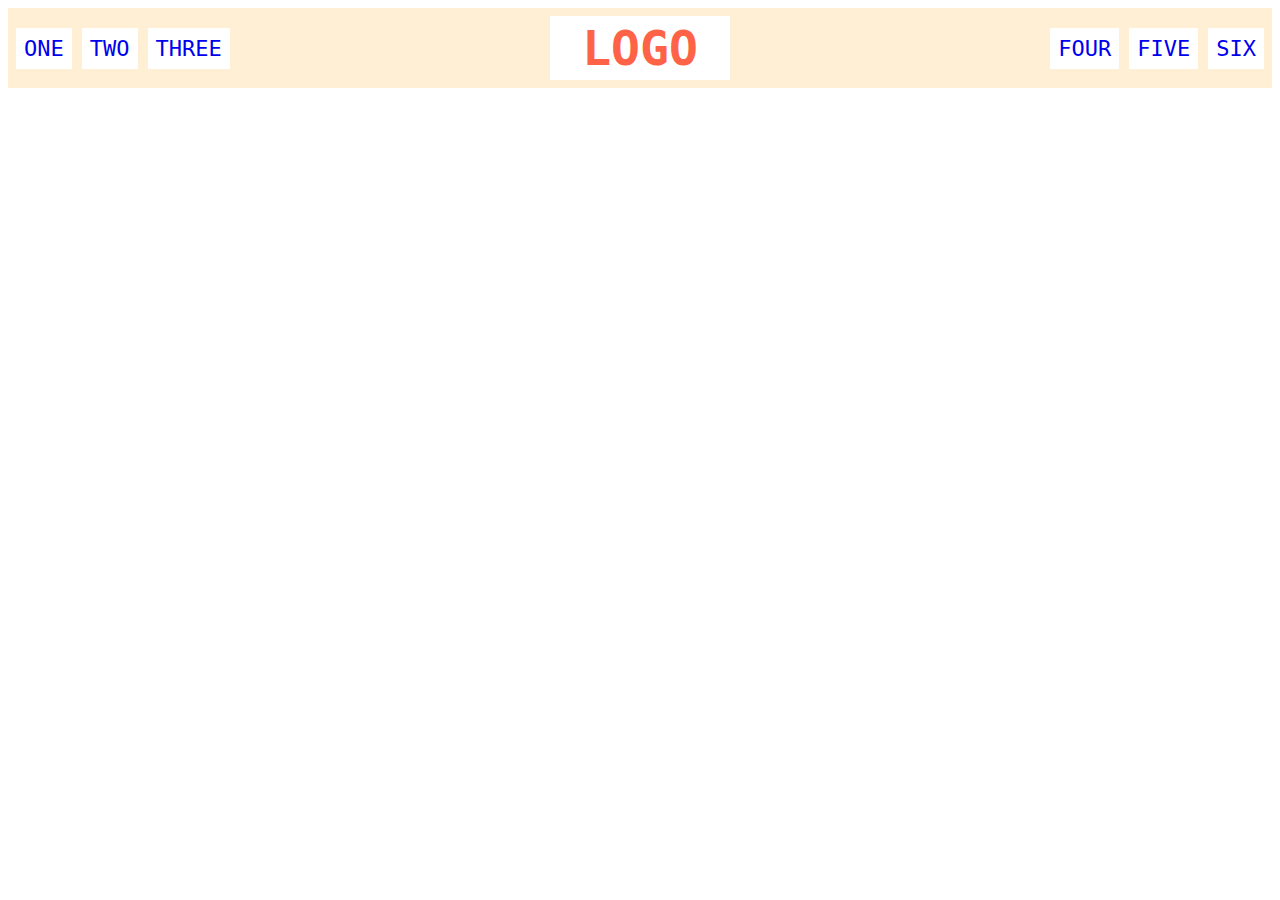
<file: foundations/flex/02-flex-header/index.html>
<!DOCTYPE html>
<html lang="en">
  <head>
    <meta charset="UTF-8" />
    <meta http-equiv="X-UA-Compatible" content="IE=edge" />
    <meta name="viewport" content="width=device-width, initial-scale=1.0" />
    <title>Flex Header</title>
    <link rel="stylesheet" href="style.css" />
  </head>
  <body>
    <div class="header">
      <div class="left-links">
        <ul>
          <li><a href="#">ONE</a></li>
          <li><a href="#">TWO</a></li>
          <li><a href="#">THREE</a></li>
        </ul>
      </div>
      <div class="logo">LOGO</div>
      <div class="right-links">
        <ul>
          <li><a href="#">FOUR</a></li>
          <li><a href="#">FIVE</a></li>
          <li><a href="#">SIX</a></li>
        </ul>
      </div>
    </div>
  </body>
</html>
</file>
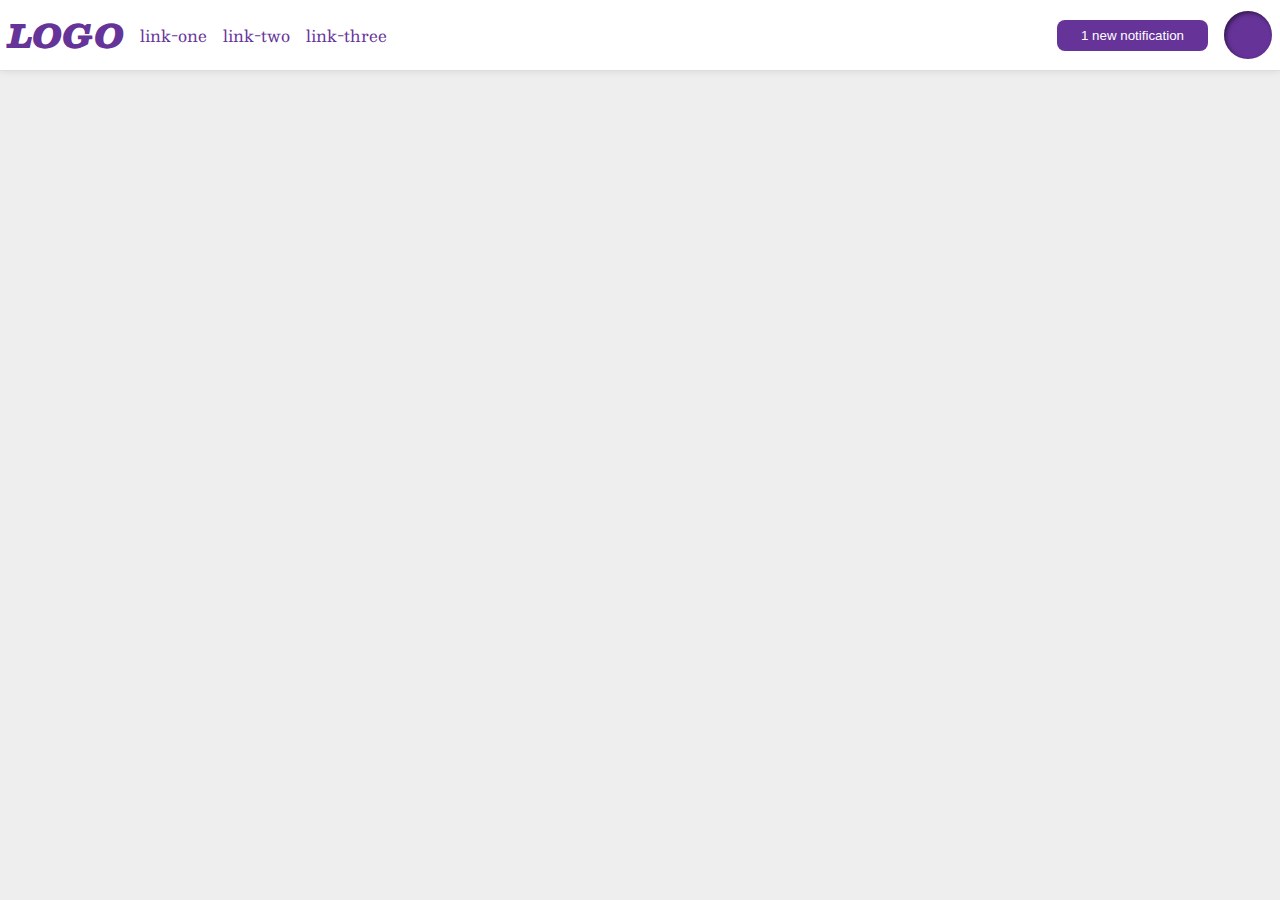
<file: foundations/flex/03-flex-header-2/index.html>
<!DOCTYPE html>
<html lang="en">
  <head>
    <meta charset="UTF-8" />
    <meta http-equiv="X-UA-Compatible" content="IE=edge" />
    <meta name="viewport" content="width=device-width, initial-scale=1.0" />
    <title>Flex Header 2</title>
    <link rel="stylesheet" href="style.css" />
  </head>
  <body>
    <div class="header">
      <div class="left-container">
        <div class="logo">LOGO</div>
        <ul class="links">
          <li><a href="https://google.com">link-one</a></li>
          <li><a href="https://google.com">link-two</a></li>
          <li><a href="https://google.com">link-three</a></li>
        </ul>
      </div>
      <div class="right-container">
        <button class="notifications">1 new notification</button>
        <div class="profile-image"></div>
      </div>
    </div>
  </body>
</html>
</file>
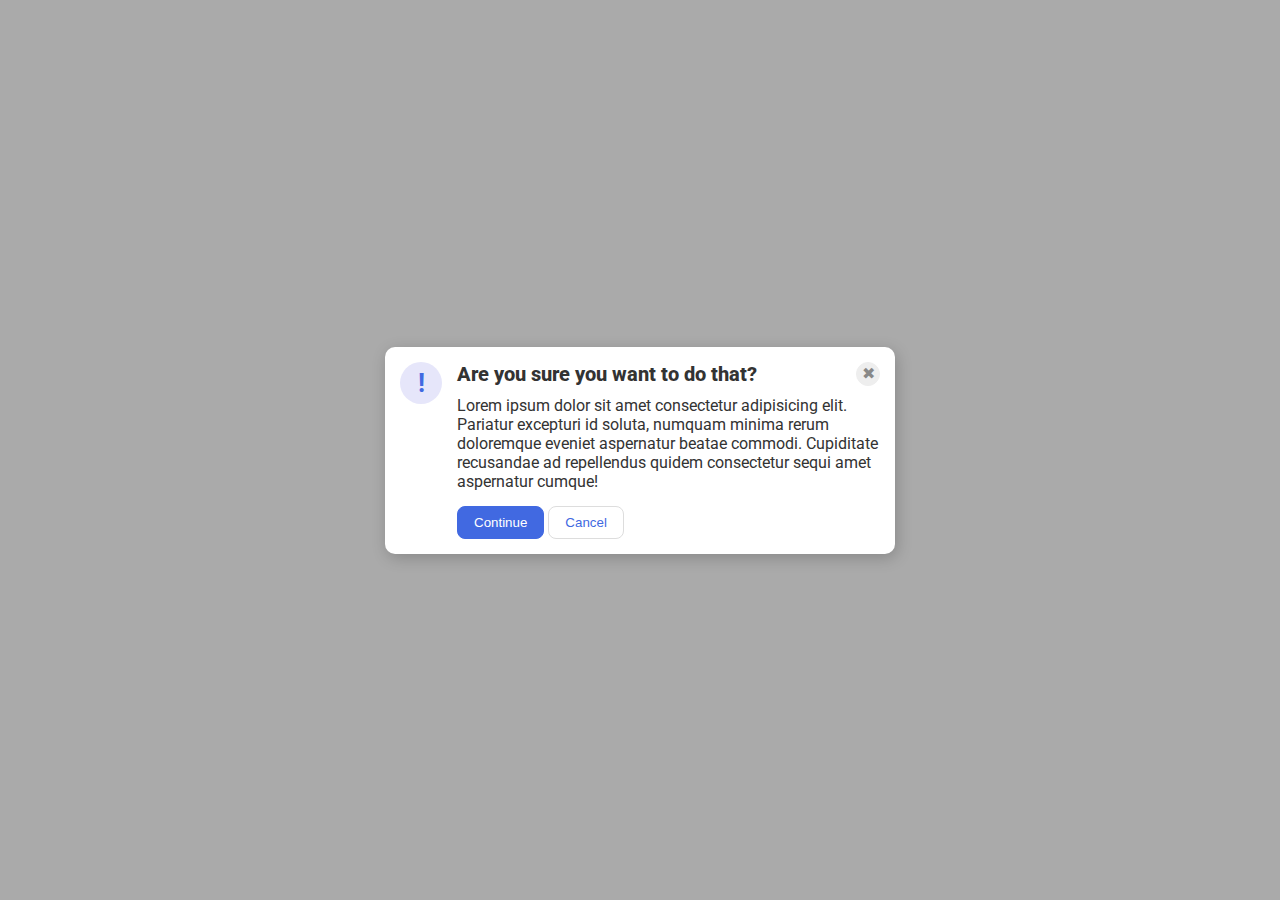
<file: foundations/flex/05-flex-modal/index.html>
<!DOCTYPE html>
<html lang="en">
  <head>
    <meta charset="UTF-8" />
    <meta http-equiv="X-UA-Compatible" content="IE=edge" />
    <meta name="viewport" content="width=device-width, initial-scale=1.0" />
    <link rel="stylesheet" href="style.css" />
    <title>Modal</title>
  </head>
  <body>
    <div class="modal">
      <div class="icon">!</div>
      <div class="main-container">
        <div class="main-header">
          <div class="header">Are you sure you want to do that?</div>
          <button class="close-button">✖</button>
        </div>
        <div class="text">
          Lorem ipsum dolor sit amet consectetur adipisicing elit. Pariatur
          excepturi id soluta, numquam minima rerum doloremque eveniet
          aspernatur beatae commodi. Cupiditate recusandae ad repellendus quidem
          consectetur sequi amet aspernatur cumque!
        </div>
        <div class="btn-container">
          <button class="continue">Continue</button>
          <button class="cancel">Cancel</button>
        </div>
      </div>
    </div>
  </body>
</html>
</file>
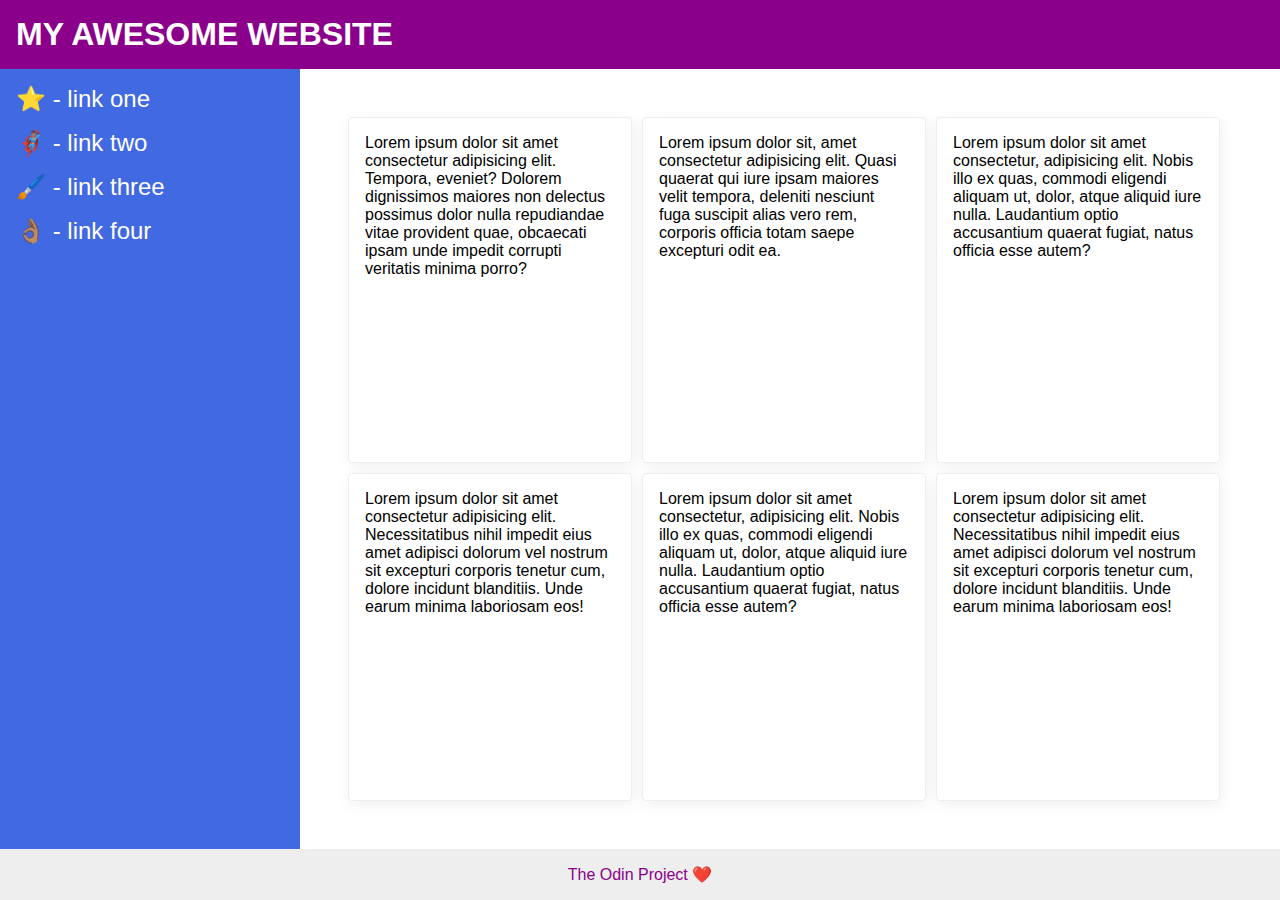
<file: foundations/flex/07-flex-layout-2/index.html>
<!DOCTYPE html>
<html lang="en">
  <head>
    <meta charset="UTF-8" />
    <meta http-equiv="X-UA-Compatible" content="IE=edge" />
    <meta name="viewport" content="width=device-width, initial-scale=1.0" />
    <title>The Holy Grail</title>
    <link rel="stylesheet" href="style.css" />
  </head>
  <body>
    <div class="header">MY AWESOME WEBSITE</div>
    <div class="main-container">
      <div class="sidebar">
        <ul>
          <li><a href="#">⭐ - link one</a></li>
          <li><a href="#">🦸🏽‍♂️ - link two</a></li>
          <li><a href="#">🖌️ - link three</a></li>
          <li><a href="#">👌🏽 - link four</a></li>
        </ul>
      </div>
      <div class="cards-container">
        <div class="card">
          Lorem ipsum dolor sit amet consectetur adipisicing elit. Tempora,
          eveniet? Dolorem dignissimos maiores non delectus possimus dolor nulla
          repudiandae vitae provident quae, obcaecati ipsam unde impedit
          corrupti veritatis minima porro?
        </div>
        <div class="card">
          Lorem ipsum dolor sit, amet consectetur adipisicing elit. Quasi
          quaerat qui iure ipsam maiores velit tempora, deleniti nesciunt fuga
          suscipit alias vero rem, corporis officia totam saepe excepturi odit
          ea.
        </div>
        <div class="card">
          Lorem ipsum dolor sit amet consectetur, adipisicing elit. Nobis illo
          ex quas, commodi eligendi aliquam ut, dolor, atque aliquid iure nulla.
          Laudantium optio accusantium quaerat fugiat, natus officia esse autem?
        </div>
        <div class="card">
          Lorem ipsum dolor sit amet consectetur adipisicing elit.
          Necessitatibus nihil impedit eius amet adipisci dolorum vel nostrum
          sit excepturi corporis tenetur cum, dolore incidunt blanditiis. Unde
          earum minima laboriosam eos!
        </div>
        <div class="card">
          Lorem ipsum dolor sit amet consectetur, adipisicing elit. Nobis illo
          ex quas, commodi eligendi aliquam ut, dolor, atque aliquid iure nulla.
          Laudantium optio accusantium quaerat fugiat, natus officia esse autem?
        </div>
        <div class="card">
          Lorem ipsum dolor sit amet consectetur adipisicing elit.
          Necessitatibus nihil impedit eius amet adipisci dolorum vel nostrum
          sit excepturi corporis tenetur cum, dolore incidunt blanditiis. Unde
          earum minima laboriosam eos!
        </div>
      </div>
    </div>
    <div class="footer">The Odin Project ❤️</div>
  </body>
</html>
</file>
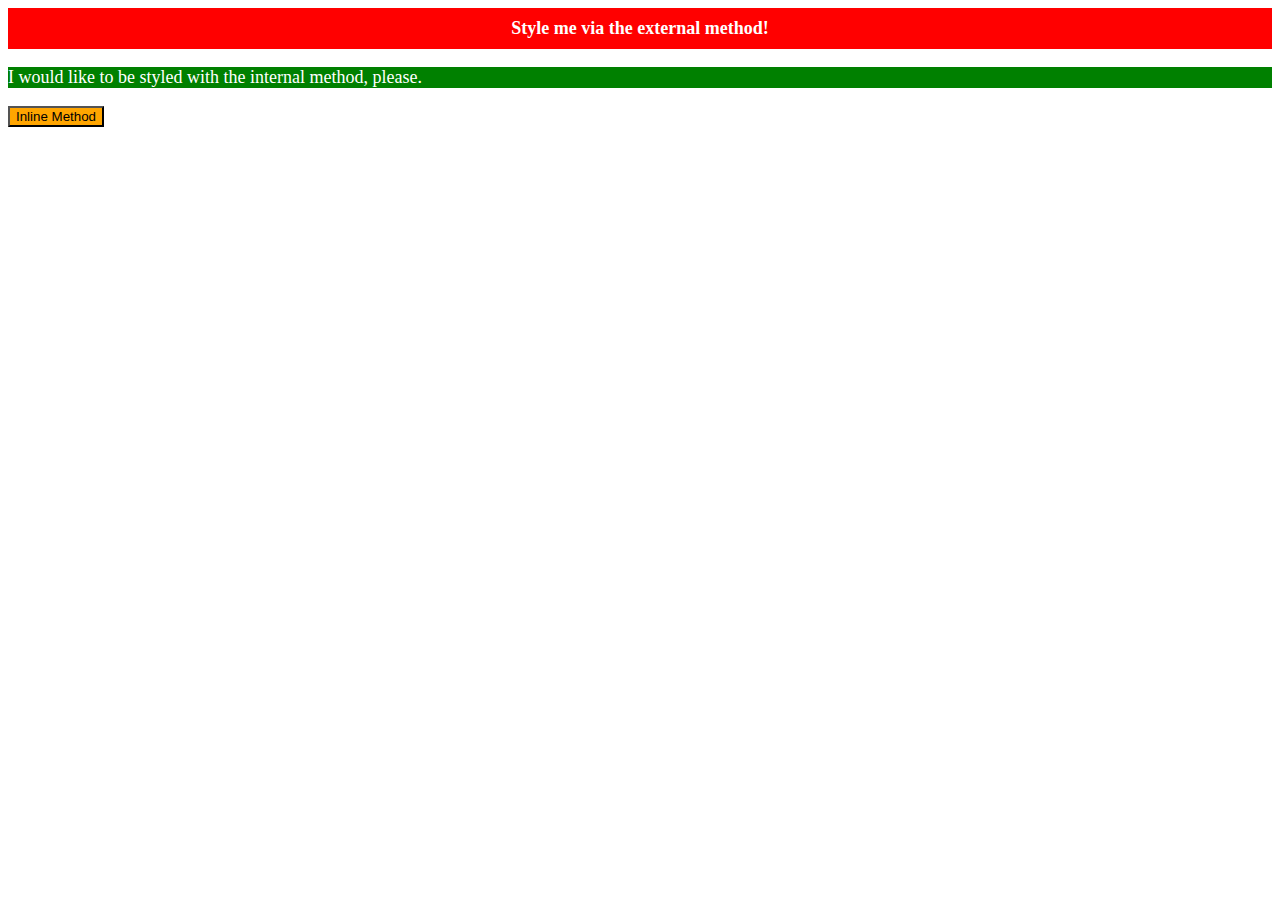
<file: foundations/intro-to-css/01-css-methods/index.html>
<!DOCTYPE html>
<html lang="en">
  <head>
    <meta charset="UTF-8" />
    <meta http-equiv="X-UA-Compatible" content="IE=edge" />
    <meta name="viewport" content="width=device-width, initial-scale=1.0" />
    <title>Methods for Adding CSS</title>
    <link rel="stylesheet" href="style.css" />
    <style>
      p {
        background-color: green;
        color: white;
        font-size: 18px;
      }
    </style>
  </head>
  <body>
    <div>Style me via the external method!</div>
    <p>I would like to be styled with the internal method, please.</p>
    <button style="background-color: orange; font: size 18px">
      Inline Method
    </button>
  </body>
</html>
</file>
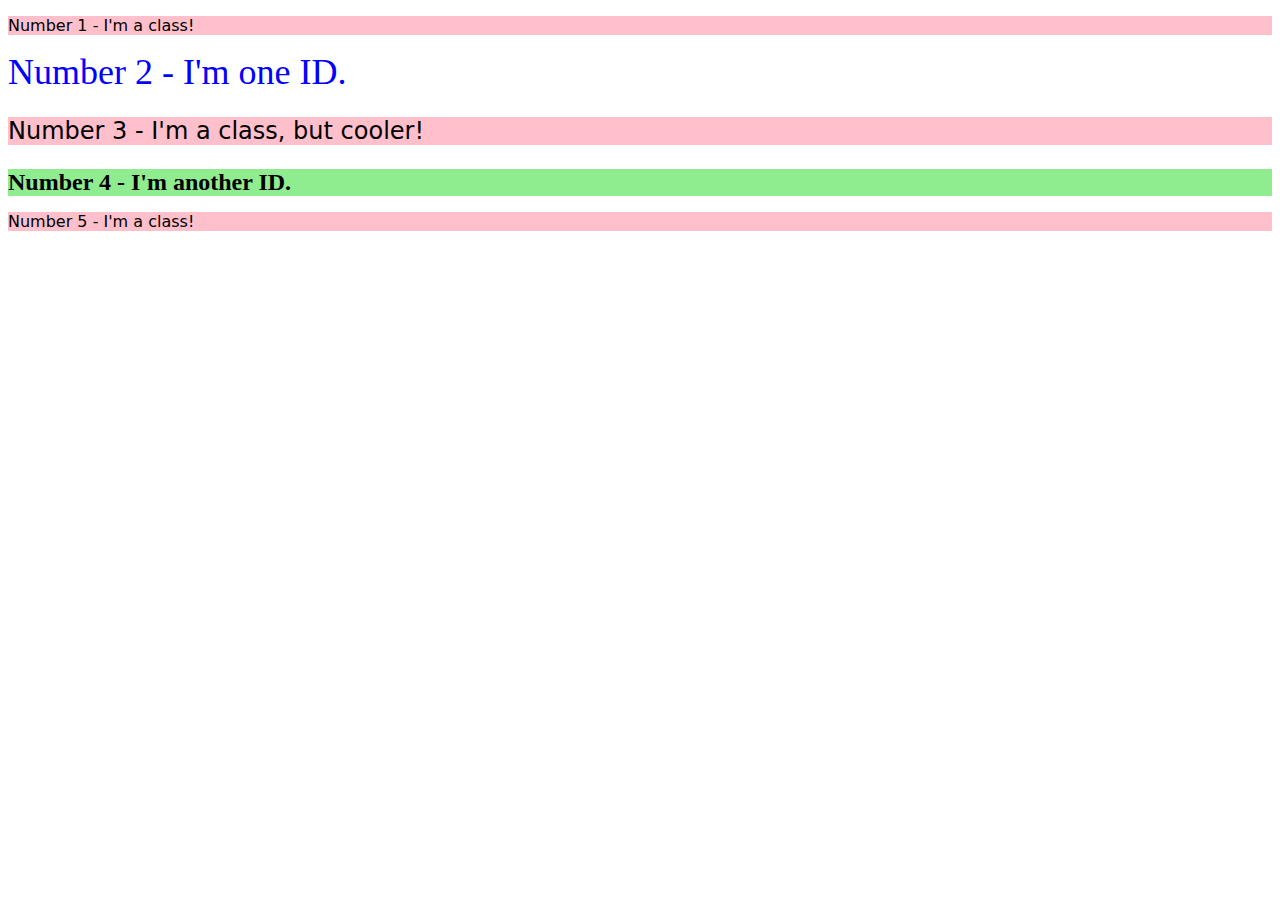
<file: foundations/intro-to-css/02-class-id-selectors/index.html>
<!DOCTYPE html>
<html lang="en">
  <head>
    <meta charset="UTF-8" />
    <meta http-equiv="X-UA-Compatible" content="IE=edge" />
    <meta name="viewport" content="width=device-width, initial-scale=1.0" />
    <title>Class and ID Selectors</title>
    <link rel="stylesheet" href="style.css" />
  </head>
  <body>
    <p class="odd-number">Number 1 - I'm a class!</p>
    <div class="even-number" id="id-one">Number 2 - I'm one ID.</div>
    <p class="odd-number adjust-font-size">
      Number 3 - I'm a class, but cooler!
    </p>
    <div class="even-number adjust-font-size" id="id-two">
      Number 4 - I'm another ID.
    </div>
    <p class="odd-number">Number 5 - I'm a class!</p>
  </body>
</html>
</file>
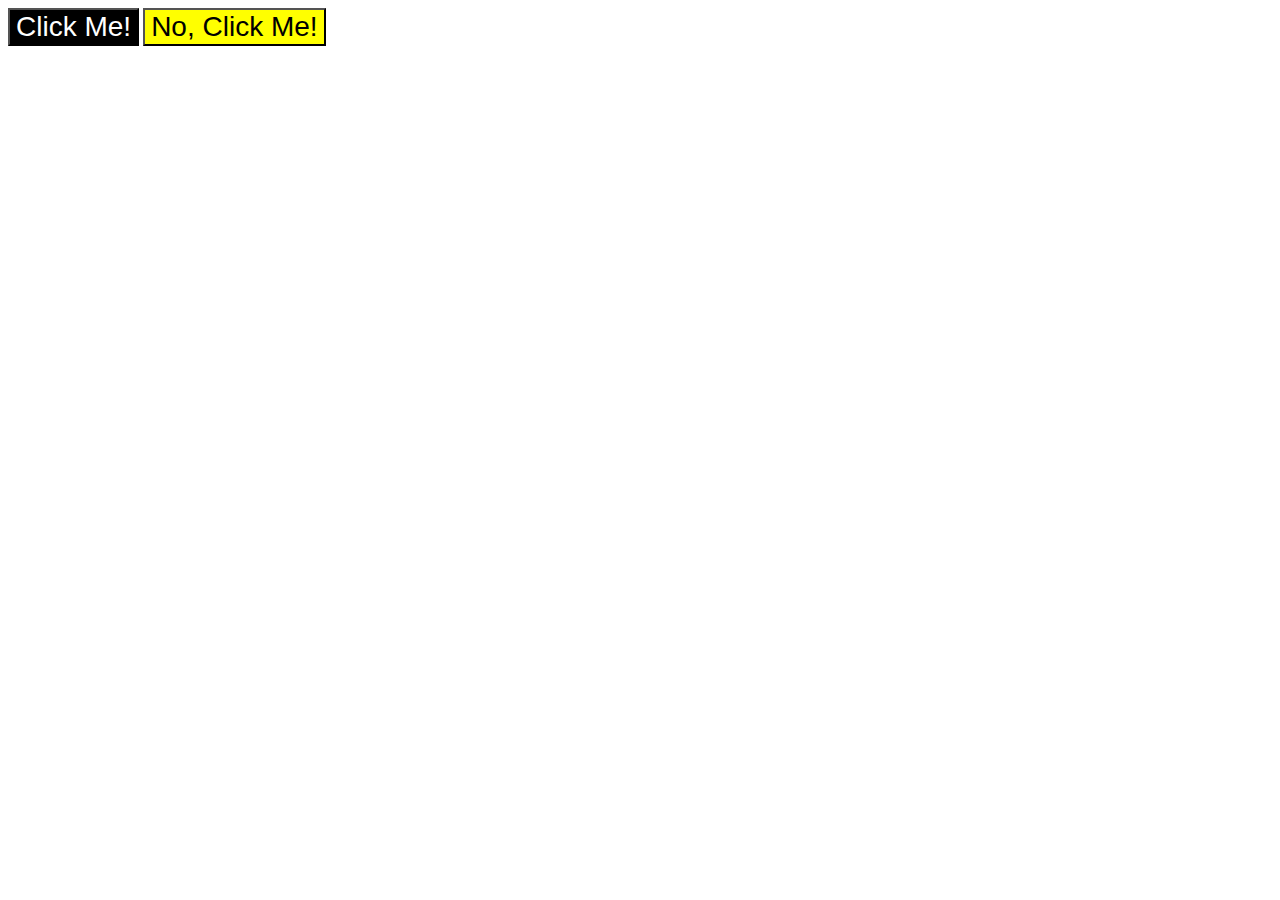
<file: foundations/intro-to-css/03-grouping-selectors/index.html>
<!DOCTYPE html>
<html lang="en">
  <head>
    <meta charset="UTF-8" />
    <meta http-equiv="X-UA-Compatible" content="IE=edge" />
    <meta name="viewport" content="width=device-width, initial-scale=1.0" />
    <title>Grouping Selectors</title>
    <link rel="stylesheet" href="style.css" />
  </head>
  <body>
    <button class="click-me">Click Me!</button>
    <button class="no-click">No, Click Me!</button>
  </body>
</html>
</file>
<file: foundations/flex/02-flex-header/style.css>
.header {
  display: flex;
  justify-content: space-between;
  align-items: center;
  font-family: monospace;
  background: papayawhip;
  padding: 8px;
}

.logo {
  font-size: 48px;
  font-weight: 900;
  color: tomato;
  background: white;
  padding: 4px 32px;
}

ul {
  /* this removes the dots on the list items*/
  list-style-type: none;
  margin: 0;
  padding: 0;
  display: flex;
  gap: 10px;
}

a {
  font-size: 22px;
  background: white;
  padding: 8px;
  /* this removes the line under the links */
  text-decoration: none;
}
</file>
<file: foundations/flex/03-flex-header-2/style.css>
/* this is some magical font-importing.  
you'll learn about it later. */
@import url("https://fonts.googleapis.com/css2?family=Besley:ital,wght@0,400;1,900&display=swap");

body {
  margin: 0;
  background: #eee;
  font-family: Besley, serif;
}

.header {
  background: white;
  border-bottom: 1px solid #ddd;
  box-shadow: 0 0 8px rgba(0, 0, 0, 0.1);
  display: flex;
  justify-content: space-between;
  padding: 8px;
}

.profile-image {
  background: rebeccapurple;
  box-shadow: inset 2px 2px 4px rgba(0, 0, 0, 0.5);
  border-radius: 50%;
  width: 48px;
  height: 48px;
  flex-shrink: 0;
}

.logo {
  color: rebeccapurple;
  font-size: 32px;
  font-weight: 900;
  font-style: italic;
}

button {
  border: none;
  border-radius: 8px;
  background: rebeccapurple;
  color: white;
  padding: 8px 24px;
}

a {
  /* this removes the line under our links */
  text-decoration: none;
  color: rebeccapurple;
}

ul {
  list-style-type: none;
  display: flex;
  margin: 0;
  padding: 0;
  gap: 16px;
}
.left-container,
.right-container {
  display: flex;
  align-items: center;
  gap: 16px;
}
</file>
<file: foundations/flex/05-flex-modal/style.css>
@import url("https://fonts.googleapis.com/css2?family=Roboto:wght@400;700&display=swap");

html,
body {
  height: 100%;
}

body {
  font-family: Roboto, sans-serif;
  margin: 0;
  background: #aaa;
  color: #333;
  /* I'll give you this one for free lol */
  display: flex;
  align-items: center;
  justify-content: center;
}

.modal {
  background: white;
  width: 480px;
  border-radius: 10px;
  box-shadow: 2px 4px 16px rgba(0, 0, 0, 0.2);
  display: flex;
  justify-content: center;
  padding: 15px;
  gap: 15px;
}

.icon {
  color: royalblue;
  font-size: 26px;
  font-weight: 700;
  background: lavender;
  width: 42px;
  height: 42px;
  border-radius: 50%;
  display: flex;
  align-items: center;
  justify-content: center;
  flex-shrink: 0;
}

.close-button {
  background: #eee;
  border-radius: 50%;
  color: #888;
  font-weight: 400;
  font-size: 16px;
  height: 24px;
  width: 24px;
  display: flex;
  align-items: center;
  justify-content: center;
  border: 1px solid #eee;
  padding: 0;
}

button {
  cursor: pointer;
  padding: 8px 16px;
  border-radius: 8px;
}

button.continue {
  background: royalblue;
  border: 1px solid royalblue;
  color: white;
}

button.cancel {
  background: white;
  border: 1px solid #ddd;
  color: royalblue;
}
.main-header {
  font-size: 20px;
  font-weight: 800;
  display: flex;
  align-items: center;
  justify-content: space-between;
  margin-bottom: 10px;
}

.btn-container {
  margin-top: 15px;
}
</file>
<file: foundations/flex/07-flex-layout-2/style.css>
body {
  font-family: -apple-system, BlinkMacSystemFont, "Segoe UI", Roboto, Oxygen,
    Ubuntu, Cantarell, "Open Sans", "Helvetica Neue", sans-serif;
  margin: 0;
  min-height: 100vh;
  display: flex;
  flex-direction: column;
}

.header {
  font-size: 32px;
  font-weight: 900;
  padding: 16px;
  background: darkmagenta;
  color: white;
}

.footer {
  padding: 16px;
  background: #eee;
  color: darkmagenta;
  text-align: center;
}

.sidebar {
  width: 300px;
  background: royalblue;
  box-sizing: border-box;
  padding: 16px;
  flex-shrink: 0;
}

.card {
  border: 1px solid #eee;
  box-shadow: 2px 4px 16px rgba(0, 0, 0, 0.06);
  border-radius: 4px;
  width: 250px;
  padding: 16px;
}

.cards-container {
  padding: 48px;
  display: flex;
  flex-wrap: wrap;
  flex: 1;
  gap: 10px;
}

.main-container {
  display: flex;
  flex: 1;
}

a {
  font-size: 24px;
  text-decoration: none;
  color: white;
}

ul {
  list-style: none;
  padding: 0;
  margin: 0;
}

ul li {
  margin-bottom: 16px;
}
</file>
<file: foundations/intro-to-css/01-css-methods/style.css>
div {
  background-color: red;
  color: white;
  font-weight: bold;
  text-align: center;
  font-size: 18px;
  padding: 10px;
}
</file>
<file: foundations/intro-to-css/02-class-id-selectors/style.css>
.odd-number {
  background-color: #ffc0cb;
  font-family: Verdana, DejaVu Sans, Tahoma, sans-serif;
}

#id-one {
  color: hsl(240, 100%, 50%);
  font-size: 36px;
}
.adjust-font-size {
  font-size: 24px;
}
#id-two {
  background-color: hwb(120 56% 7%);
  font-weight: bold;
}
</file>
<file: foundations/intro-to-css/03-grouping-selectors/style.css>
.click-me {
  background-color: black;
  color: white;
}

.no-click {
  background-color: yellow;
}

.click-me,
.no-click {
  font-size: 28px;
  font-family: Helvetica, "Times New Roman", sans-serif;
}
</file>
